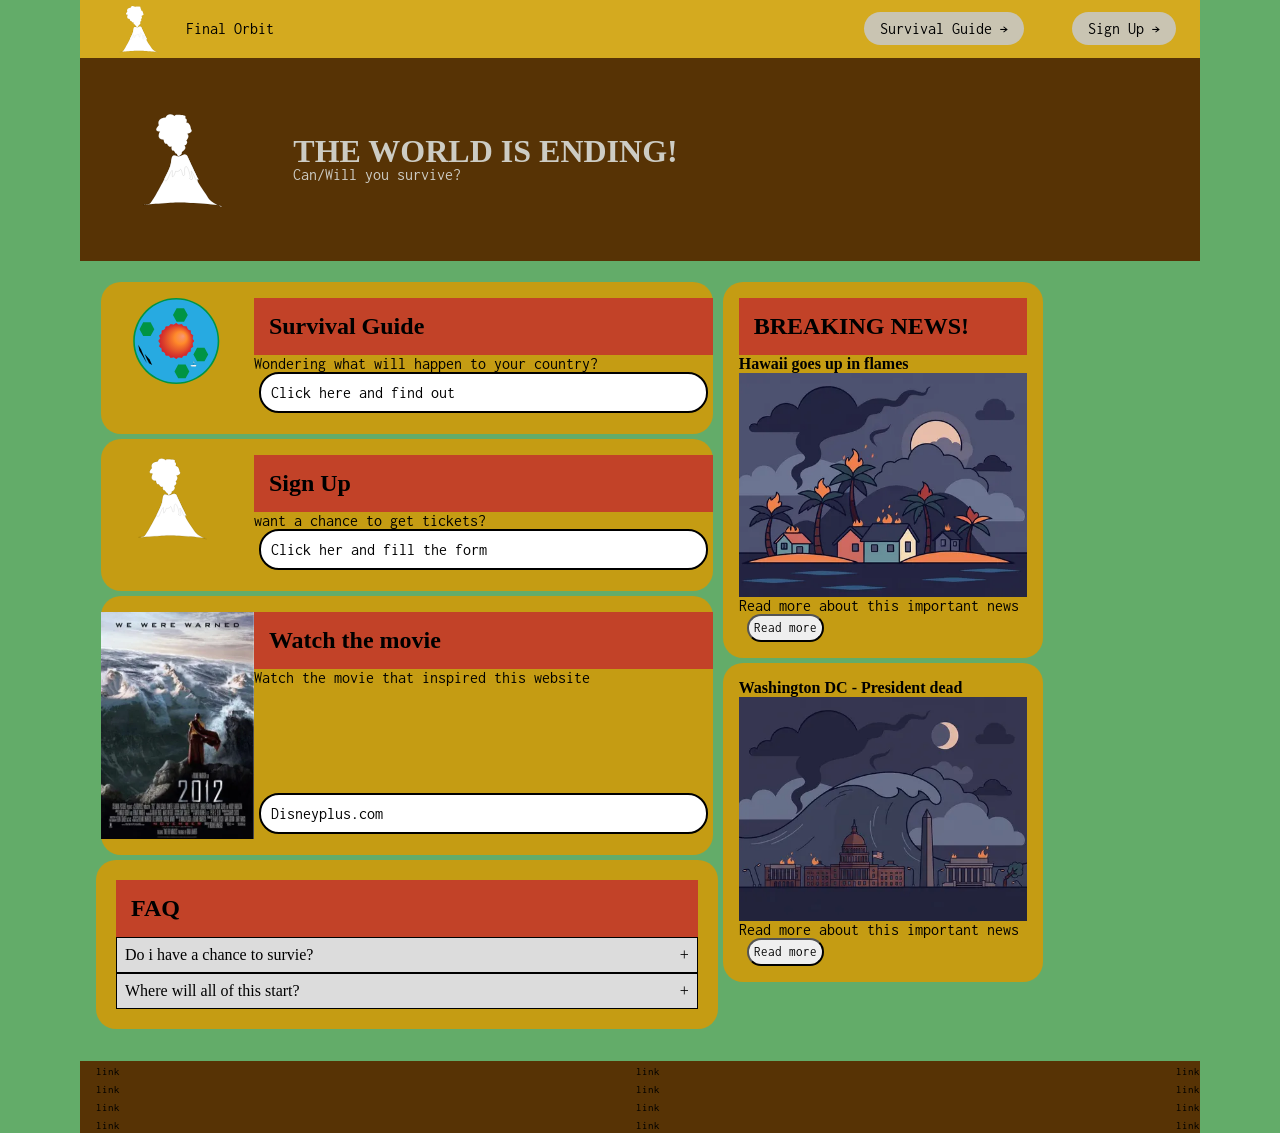
<file: index.html>
<!DOCTYPE html>
<html lang="da">

<head>
  <meta charset="UTF-8">
  <meta name="viewport" content="width=device-width, initial-scale=1.0">
  <link rel="stylesheet" href="css/custom.css">
  <link rel="stylesheet" href="css/fonts.css">
  <link rel="stylesheet" href="css/general.css">
  <link rel="stylesheet" href="css/layout.css">
  <link rel="stylesheet" href="css/burger.css">
  <link rel="stylesheet" href="css/cards.css">
  <link rel="stylesheet" href="css/forside.css">
  <link rel="icon" type="image/png" href="img/fav.png">
  <title>Emergency Site</title>
</head>

<body id="frontpage">
  <header>
    <nav>
      <div id="logotype-wrapper" class="logo">
        <a href="index.html">
          <img src="img/Logo.svg" alt="Logo">Final Orbit
        </a>
      </div>
      <ul class="menu">
        <li><a class="menuItem" href="instruction.html">Survival Guide</a></li>
        <li><a class="menuItem" href="register.html">Sign Up</a></li>
      </ul>
      <button class="burger">
        <span class="line"></span>
        <span class="line"></span>
        <span class="line"></span>
      </button>
    </nav>
  </header>

  <main id="frontpage">
    <!-- Sektion med logo -->
    <div id="top-section-wrapper">

      <section id="top-section">
        <img class="logo" src="img/Logo.svg" alt="logo">
        <div>
          <h1>THE WORLD IS ENDING!</h1>
          <p>Can/Will you survive?</p>
        </div>
      </section>
    </div>

    <div id="art-news-wrapper">
      <!-- Sektion med artikler -->
      <div>
        <div>
          <article id="left-side">
            <div>
              <img src="img/infografik.svg" alt="infografik">
            </div>
            <div>
              <h2>Survival Guide</h2>
              <p>Wondering what will happen to your country?</p>
              <a href="instruction.html">Click here and find out</a>
            </div>
          </article>
        </div>


        <article id="left-side2">
          <div>
            <img src="img/Logo.svg" alt="logo">
          </div>
          <div>
            <h2>Sign Up</h2>
            <p>want a chance to get tickets?</p>
            <a href="register.html">Click her and fill the form</a>
          </div>
        </article>


        <article id="left-side3">
          <div>
            <img src="img/2012.webp" alt="2012 movie poster">
          </div>
          <div>
            <h2>Watch the movie</h2>
            <p>Watch the movie that inspired this website</p>
            <a target="_blank"
              href="https://www.disneyplus.com/da-dk/browse/entity-fa395bed-1945-44fb-8261-70ee3ce6cd48">Disneyplus.com</a>
          </div>
        </article>
        <!-- Sektion med accordin -->
        <section class="faq-section">
          <h2>FAQ</h2>

          <details name="accordion">
            <summary>Do i have a chance to survie?</summary>
            <div class="content">
              <p>Most likely not. unless you somehow have enough to pay 1 billion Euros per ticket or some kind og skill
                they goverments needs.</p>
            </div>
          </details>

          <details name="accordion">
            <summary>Where will all of this start?</summary>
            <div class="content">
              <p>As a smart man once said. "something this big can only start in hallywood" - Charlie Frost</p>
            </div>
          </details>
        </section>
      </div>

      <!-- Section med breaking news -->
      <div>
        <div>
          <article id="news_card1">
            <h2>BREAKING NEWS!</h2>
            <h3>Hawaii goes up in flames</h3>
            <img src="img/Hawaii.webp" alt="Hawaii">
            <p>Read more about this important news</p>
            <button popovertarget="news_popover1">Read more</button>
          </article>
        </div>

        <!-- Nyheden -->
        <div id="news_popover1" popover>
          <button popovertarget="news_popover1">Luk</button>
          <h4>Hawaii Devastated by Unprecedented Volcanic Eruptions and Tsunamis</h4>
          <time class="newsDate">15. April 2025 - KL. 20:14</time>

          <img src="img/Hawaii.webp" alt="Hawaii burning" />
          <p>
            Hawaii has been struck by a catastrophic wave of natural disasters, leaving widespread destruction across
            the islands and thousands feared displaced.
          </p>
          <p>
            Early yesterday morning, residents reported unusual ocean activity as waters receded dramatically along
            the
            coastline. Within hours, powerful earthquakes shook the region, triggering simultaneous volcanic
            eruptions—most notably at Kīlauea, where massive lava flows rapidly engulfed nearby communities.
          </p>
          <p>
            Authorities struggled to respond as ash clouds darkened the sky and infrastructure began to fail. Major
            roads became impassable, and emergency services were overwhelmed by the scale of the crisis.
            The situation worsened when seismic activity beneath the Pacific Ocean generated large tsunami waves that
            struck coastal areas, destroying buildings and sweeping inland. In Honolulu, entire districts were
            severely
            damaged as floodwaters collided with advancing lava flows, creating hazardous steam explosions.
            Officials have urged immediate evacuation where possible, though options remain limited due to ongoing
            volcanic activity and damaged transport routes.
          </p>
          <p>
            Experts describe the event as highly unusual, with multiple geological systems erupting at once. While
            rescue efforts are underway, the full extent of the damage—and the potential loss of life—remains unclear.
            Authorities continue to monitor the situation as aftershocks and eruptions persist.
          </p>
        </div>
        <article id="news_card2">
          <h3>Washington DC - President dead</h3>
          <img src="img/Washington.webp" alt="Washington DC">
          <p>Read more about this important news</p>
          <button popovertarget="news_popover2">Read more</button>
        </article>

        <div id="news_popover2" popover>
          <button popovertarget="news_popover2">Luk</button>
          <h4>Massive Tsunami Devastates Washington Coast, Floodwaters Reach Inland Cities</h4>
          <time class="newsDate">15. April 2025 - KL. 21:04</time>
          <img src="img/Washington.webp" alt="Washinton DC" />
          <p>
            Washington State has been struck by a powerful tsunami following intense seismic activity off the Pacific
            coast, causing widespread destruction and forcing mass evacuations.
          </p>
          <p>
            The event began early this morning with a huge offshore earthquake that triggered immediate tsunami
            warnings. Coastal communities had only minutes to react before waves—some towering over buildings—crashed
            ashore, sweeping away homes, vehicles, and infrastructure.
          </p>
          <p>
            Emergency sirens sounded across cities including Seattle, but evacuation efforts were hampered by traffic
            congestion and limited escape routes. Eyewitnesses described walls of water surging through streets,
            overwhelming waterfront districts and pushing far beyond expected flood zones.
            Authorities report that the tsunami continued inland via rivers and low-lying areas, flooding neighborhoods
            and crippling power and communication systems. In several areas, buildings were uprooted or submerged
            entirely.
          </p>
          <p>
            Rescue operations are underway, though officials warn conditions remain dangerous due to strong currents,
            debris, and potential aftershocks. Residents have been urged to move to higher ground and avoid coastal
            regions.
            Experts say the scale and reach of the tsunami are unprecedented for the region, raising concerns about
            long-term impacts on infrastructure and communities.
            The full extent of casualties and damage is still being assessed as emergency crews continue search and
            rescue efforts.
          </p>
        </div>
      </div>


  </main>

  <footer>
    <nav>
      <ul>
        <li><a href="#">link</a></li>
        <li><a href="#">link</a></li>
        <li><a href="#">link</a></li>
        <li><a href="#">link</a></li>
      </ul>
      <ul>
        <li><a href="#">link</a></li>
        <li><a href="#">link</a></li>
        <li><a href="#">link</a></li>
        <li><a href="#">link</a></li>
      </ul>
      <ul>
        <li><a href="#">link</a></li>
        <li><a href="#">link</a></li>
        <li><a href="#">link</a></li>
        <li><a href="#">link</a></li>
      </ul>
    </nav>
  </footer>
</body>
<script src="js/burger.js"></script>
</htmml>
</file>
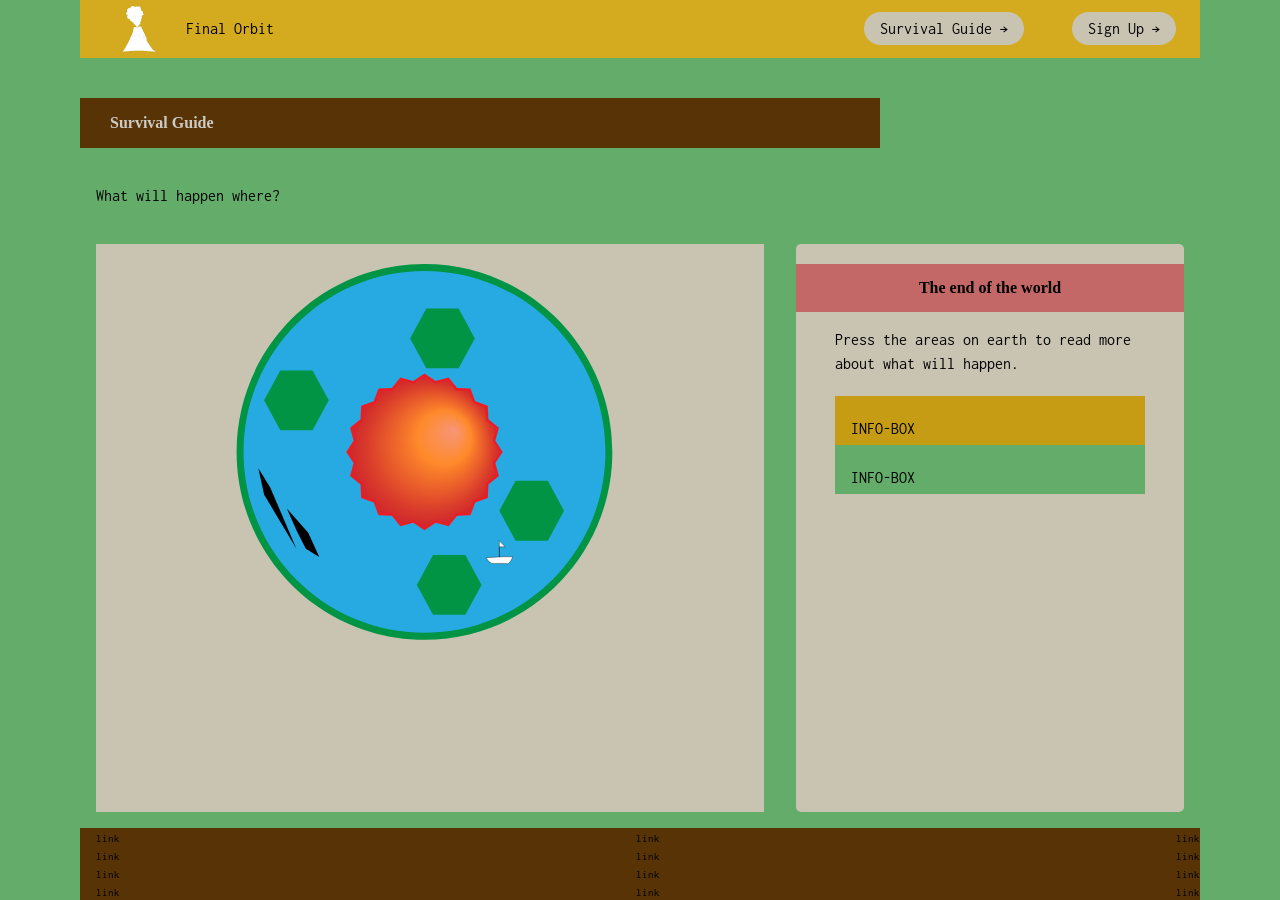
<file: instruction.html>
<!DOCTYPE html>
<html lang="da">

<head>
  <meta charset="UTF-8">
  <meta name="viewport" content="width=device-width, initial-scale=1.0">
  <link rel="stylesheet" href="css/custom.css">
  <link rel="stylesheet" href="css/fonts.css">
  <link rel="stylesheet" href="css/general.css">
  <link rel="stylesheet" href="css/layout.css">
  <link rel="stylesheet" href="css/burger.css">
  <link rel="stylesheet" href="css/cards.css">
  <link rel="stylesheet" href="css/infographic.css">
  <link rel="icon" type="image/png" href="img/fav.png">
  <title>Emergency Site</title>
</head>

<body id="instruction">
  <header>
    <nav>
      <div id="logotype-wrapper" class="logo">
        <a href="index.html">
          <img src="img/Logo.svg" alt="Logo">Final Orbit
        </a>
      </div>
      <ul class="menu">
        <li><a class="menuItem" href="instruction.html">Survival Guide</a></li>
        <li><a class="menuItem" href="register.html">Sign Up</a></li>
      </ul>
      <button class="burger">
        <span class="line"></span>
        <span class="line"></span>
        <span class="line"></span>
      </button>
    </nav>
  </header>

  <main>
    <h1>Survival Guide</h1>
    <p>What will happen where?</p>
    <section class="info-graphic">

      <svg xmlns="http://www.w3.org/2000/svg" xmlns:xlink="http://www.w3.org/1999/xlink" version="1.1"
        viewBox="0 0 1920 1080">
        <defs>
          <radialGradient id="radial-gradient" cx="908.2844" cy="540" fx="996.1404" fy="477.8413" r="220.8018"
            gradientTransform="translate(35.825)" gradientUnits="userSpaceOnUse">
            <stop offset="0" stop-color="#f7977a" />
            <stop offset=".1028" stop-color="#f99261" />
            <stop offset=".3468" stop-color="#ff8a2a" />
            <stop offset=".4512" stop-color="#f6772a" />
            <stop offset=".8228" stop-color="#d93b2b" />
            <stop offset="1" stop-color="#ce242c" />
          </radialGradient>
        </defs>
        <g id="earth">
          <g id="earth1" data-name="earth">
            <path
              d="M944.1099,1070c-71.5542,0-140.9619-14.0117-206.2969-41.6465-63.1108-26.6934-119.7925-64.9092-168.4697-113.5869-48.6777-48.6777-86.894-105.3594-113.5874-168.4697-27.6343-65.335-41.646-134.7432-41.646-206.2969s14.0117-140.9624,41.646-206.2969c26.6934-63.1108,64.9097-119.7925,113.5874-168.4697,48.6772-48.6777,105.3589-86.894,168.4697-113.5874,65.3345-27.6343,134.7427-41.646,206.2969-41.646s140.9624,14.0117,206.2964,41.646c63.1113,26.6934,119.793,64.9097,168.4697,113.5874,48.6777,48.6772,86.8936,105.3589,113.5879,168.4697,27.6338,65.3345,41.6455,134.7427,41.6455,206.2969s-14.0117,140.9619-41.6455,206.2969c-26.6943,63.1104-64.9102,119.792-113.5879,168.4697s-105.3584,86.8936-168.4697,113.5869c-65.334,27.6348-134.7422,41.6465-206.2964,41.6465Z"
              fill="#27aae1" />
            <path
              d="M944.1099,20c70.2084,0,138.306,13.746,202.4012,40.856,61.9189,26.1895,117.532,63.6862,165.2944,111.4484,47.7621,47.7624,85.2589,103.3754,111.4484,165.2944,27.11,64.0953,40.856,132.1929,40.856,202.4013s-13.746,138.306-40.856,202.4012c-26.1895,61.9189-63.6863,117.532-111.4484,165.2944-47.7625,47.7622-103.3755,85.2589-165.2944,111.4484-64.0952,27.11-132.1929,40.856-202.4012,40.856s-138.306-13.746-202.4012-40.856c-61.9189-26.1895-117.532-63.6862-165.2944-111.4484-47.7622-47.7623-85.2589-103.3754-111.4484-165.2944-27.11-64.0952-40.856-132.1929-40.856-202.4012s13.746-138.306,40.856-202.4013c26.1895-61.9189,63.6862-117.532,111.4484-165.2944,47.7623-47.7622,103.3754-85.2589,165.2944-111.4484,64.0952-27.11,132.1929-40.856,202.4012-40.856M944.1099,0C645.876,0,404.1099,241.7662,404.1099,540s241.7662,540,540,540,540-241.7662,540-540S1242.3436,0,944.1099,0h0Z"
              fill="#009444" />
          </g>
        </g>
        <g id="center">
          <g id="center1" data-name="center">
            <polygon
              points="912.458 739.8389 875.8784 749.9951 852.2539 720.2773 814.3257 718.6328 801.0405 683.0693 765.4775 669.7842 763.832 631.8564 734.1147 608.2324 744.27 571.6514 723.3076 540 744.27 508.3481 734.1147 471.7686 763.832 448.144 765.4775 410.2158 801.0405 396.9307 814.3252 361.3677 852.2539 359.7227 875.8784 330.0049 912.458 340.1606 944.1099 319.1982 975.7617 340.1606 1012.3418 330.0049 1035.9658 359.7227 1073.8936 361.3677 1087.1797 396.9307 1122.7422 410.2158 1124.3877 448.144 1154.1055 471.7686 1143.9492 508.3481 1164.9111 540 1143.9492 571.6514 1154.1055 608.2324 1124.3877 631.8564 1122.7422 669.7842 1087.1797 683.0693 1073.8936 718.6328 1035.9658 720.2773 1012.3418 749.9951 975.7617 739.8389 944.1099 760.8018 912.458 739.8389"
              fill="url(#radial-gradient)" />
            <path
              d="M944.1098,323.396l28.388,18.8012,2.6616,1.7628,3.0762-.8541,32.8084-9.1086,21.1888,26.6534,1.9867,2.499,3.1895.1384,34.0175,1.4756,11.9153,31.8965,1.1173,2.9906,2.9906,1.1172,31.8966,11.9154,1.4756,34.0173.1384,3.1895,2.4989,1.9866,26.6533,21.1888-9.1085,32.8084-.854,3.0761,1.7628,2.6617,18.8011,28.388-18.8011,28.388-1.7628,2.6616.854,3.0762,9.1085,32.8085-26.6533,21.1888-2.4989,1.9867-.1384,3.1895-1.4756,34.0175-31.8966,11.9153-2.9906,1.1172-1.1173,2.9907-11.9153,31.8965-34.0175,1.4756-3.1895.1384-1.9867,2.499-21.1888,26.6534-32.8084-9.1086-3.0762-.8541-2.6616,1.7629-28.388,18.8011-28.388-18.8011-2.6617-1.7629-3.0761.8541-32.8085,9.1086-21.1887-26.6534-1.9867-2.499-3.1895-.1384-34.0175-1.4756-11.9153-31.8965-1.1172-2.9907-2.9906-1.1172-31.8965-11.9153-1.4756-34.0175-.1384-3.1895-2.499-1.9867-26.6534-21.1888,9.1086-32.8085.8541-3.0762-1.7628-2.6616-18.8012-28.388,18.8012-28.388,1.7628-2.6617-.8541-3.0761-9.1086-32.8084,26.6534-21.1888,2.499-1.9866.1384-3.1895,1.4756-34.0174,31.8965-11.9153,2.9906-1.1172,1.1172-2.9906,11.9153-31.8965,34.0175-1.4756,3.1895-.1384,1.9867-2.499,21.1887-26.6534,32.8085,9.1086,3.0761.8541,2.6617-1.7628,28.388-18.8012M944.1098,315l-32.2532,21.3611-37.2756-10.3488-24.0737,30.2823-38.6492,1.6766-13.5377,36.2394-36.2394,13.5377-1.6765,38.6491-30.2824,24.0738,10.3488,37.2756-21.3611,32.2532,21.3611,32.2532-10.3488,37.2756,30.2824,24.0738,1.6765,38.6491,36.2394,13.5377,13.5377,36.2394,38.6492,1.6766,24.0737,30.2823,37.2756-10.3488,32.2532,21.3611,32.2532-21.3611,37.2756,10.3488,24.0737-30.2823,38.6492-1.6766,13.5377-36.2394,36.2395-13.5377,1.6765-38.6491,30.2823-24.0738-10.3488-37.2756,21.3611-32.2532-21.3611-32.2532,10.3488-37.2756-30.2823-24.0738-1.6765-38.6491-36.2395-13.5377-13.5377-36.2394-38.6492-1.6766-24.0737-30.2823-37.2756,10.3488-32.2532-21.3611h0Z"
              fill="#ed1c24" />
          </g>
        </g>
        <g id="US">
          <g id="us">
            <polygon
              points="622.4806 305.9116 529.5458 305.9116 483.0784 391.8765 529.5458 477.8414 622.4806 477.8414 668.948 391.8765 622.4806 305.9116"
              fill="#009444" />
          </g>
        </g>
        <g id="Asien">
          <g id="Asien1" data-name="Asien">
            <polygon
              points="1298.7346 623.3204 1205.7998 623.3204 1159.3324 709.2853 1205.7998 795.2501 1298.7346 795.2501 1345.202 709.2853 1298.7346 623.3204"
              fill="#009444" />
          </g>
        </g>
        <g id="EU">
          <g id="EU1" data-name="EU">
            <polygon
              points="1042.2924 127.8656 949.3576 127.8656 902.8902 213.8305 949.3576 299.7953 1042.2924 299.7953 1088.7598 213.8305 1042.2924 127.8656"
              fill="#009444" />
          </g>
        </g>
        <g id="crust">
          <polygon points="466.6312 587.2696 483.0784 662.5404 576.0132 818.6124 500.7431 642.0598 466.6312 587.2696" />
          <polygon
            points="548.5298 702.941 576.0132 765 603.0551 818.6124 641.7792 841.9746 609.9715 772.4578 548.5298 702.941" />
        </g>
        <g id="afrika">
          <g id="Afrika">
            <polygon
              points="1061.5955 836.4558 968.6607 836.4558 922.1933 922.4207 968.6607 1008.3855 1061.5955 1008.3855 1108.0629 922.4207 1061.5955 836.4558"
              fill="#009444" />
          </g>
        </g>
        <g id="boat">
          <polygon
            points="1121.3216 843.9886 1127.2214 853.1683 1137.2653 860.5803 1152.6457 860.5803 1169.1098 860.5803 1184.2932 861.845 1191.4049 854.4627 1195.8555 846.4842 1197.3432 841.4584 1169.1098 841.4584 1159.3597 841.9746 1121.3216 843.9886"
            fill="#fff" stroke="#000" stroke-miterlimit="10" />
          <polygon
            points="1159.3324 795.2501 1175.8001 813.0255 1159.3324 813.0255 1159.3597 841.9746 1159.3324 795.2501"
            fill="#fff" stroke="#000" stroke-miterlimit="10" />
        </g>
      </svg>
    </section>
    <section class="info-text">
      <h2>The end of the world</h2>
      <article>
        <p class="placeholder">Press the areas on earth to read more about what will happen.</p>
      </article>
      <aside id="efficiency" class="info-box">INFO-BOX</aside>
      <aside id="requirement" class="info-box">INFO-BOX</aside>
    </section>
  </main>

  <footer>
    <nav>
      <ul>
        <li><a href="#">link</a></li>
        <li><a href="#">link</a></li>
        <li><a href="#">link</a></li>
        <li><a href="#">link</a></li>
      </ul>
      <ul>
        <li><a href="#">link</a></li>
        <li><a href="#">link</a></li>
        <li><a href="#">link</a></li>
        <li><a href="#">link</a></li>
      </ul>
      <ul>
        <li><a href="#">link</a></li>
        <li><a href="#">link</a></li>
        <li><a href="#">link</a></li>
        <li><a href="#">link</a></li>
      </ul>
    </nav>
  </footer>
  <script src="js/main.js"></script>
  <script src="js/burger.js"></script>
</body>

</html>
</file>
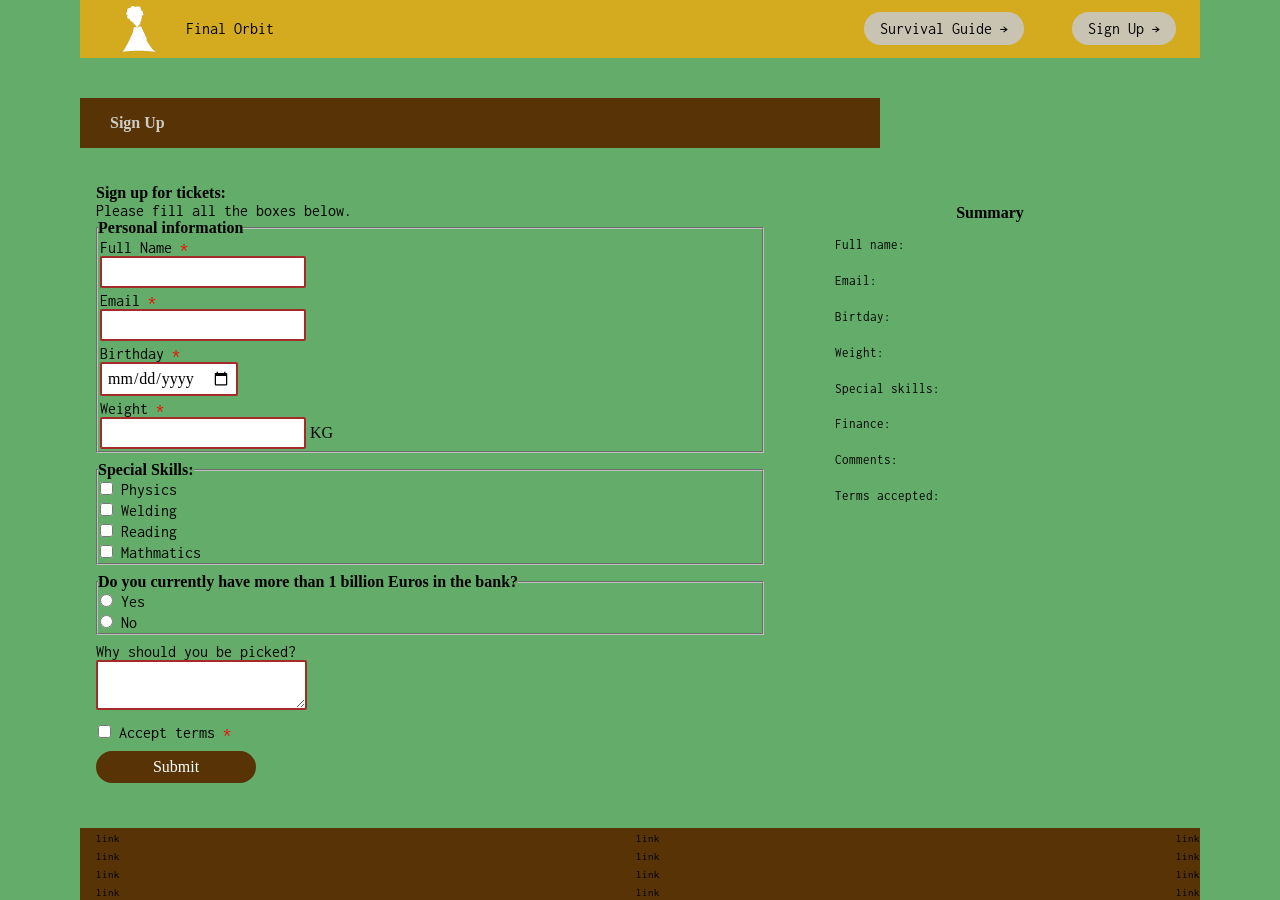
<file: register.html>
<!DOCTYPE html>
<html lang="da">

<head>
  <meta charset="UTF-8">
  <meta name="viewport" content="width=device-width, initial-scale=1.0">
  <link rel="stylesheet" href="css/custom.css">
  <link rel="stylesheet" href="css/fonts.css">
  <link rel="stylesheet" href="css/general.css">
  <link rel="stylesheet" href="css/layout.css">
  <link rel="stylesheet" href="css/burger.css">
  <link rel="stylesheet" href="css/cards.css">
  <link rel="stylesheet" href="css/forms.css">
  <link rel="icon" type="image/png" href="img/fav.png">
  <title>Emergency Site</title>
</head>

<body id="register">
  <header>
    <nav>
      <div id="logotype-wrapper" class="logo">
        <a href="index.html">
          <img src="img/Logo.svg" alt="Logo">Final Orbit
        </a>
      </div>
      <ul class="menu">
        <li><a class="menuItem" href="instruction.html">Survival Guide</a></li>
        <li><a class="menuItem" href="register.html">Sign Up</a></li>
      </ul>
      <button class="burger">
        <span class="line"></span>
        <span class="line"></span>
        <span class="line"></span>
      </button>
    </nav>
  </header>

  <main>
    <h1>Sign Up</h1>
    <section id="form-section">
      <article id="form-info">
        <h2>Sign up for tickets:</h2>
        <p>Please fill all the boxes below.</p>
      </article>
      <form id="webform" aria-label="Ticket sign-up form" name="webform">
        <fieldset>
          <legend>
            <h2>Personal information</h2>
          </legend>
          <div class="form-group">
            <label for="name">Full Name</label>
            <input required id="name" type="text" name="name">
            <p class="error-message">Please enter your Name</p>
          </div>

          <div class="form-group">
            <label for="email">Email</label>
            <input required id="email" type="email" name="email" aria-describedby="email-error">
            <p class="error-message">Please enter a valid Email containing a @</p>
          </div>
          <div class="form-group">
            <label for="age">Birthday</label>
            <input required id="age" type="date" name="age">
            <p class="error-message">Please enter a valid Date of birth</p>
          </div>

          <div class="form-group">
            <label for="Weight">Weight</label>
            <input required id="Weight" type="number" name="Weight">
            KG
            <p class="error-message">Please enter a valid Weight</p>
          </div>
        </fieldset>

        <fieldset>
          <legend>
            <h2>Special Skills:</h2>
          </legend>
          <div class="skillcheck">
            <label for="physics">
              <input type="checkbox" value="physics" name="skills" id="physics">
              Physics
            </label>
          </div>
          <div class="skillcheck">
            <label for="welding">
              <input type="checkbox" value="welding" name="skills" id="welding">
              Welding
            </label>
          </div>
          <div class="skillcheck">
            <label for="reading">
              <input type="checkbox" value="reading" name="skills" id="reading">
              Reading
            </label>
          </div>
          <div class="skillcheck">
            <label for="math">
              <input type="checkbox" value="math" name="skills" id="math">
              Mathmatics
            </label>
          </div>
        </fieldset>

        <fieldset>
          <legend>
            <h2>Do you currently have more than 1 billion Euros in the bank?</h2>
          </legend>
          <div class="skillcheck">
            <label for="yes">
              <input type="radio" value="yes" name="money" id="yes">
              Yes
            </label>
          </div>
          <div class="skillcheck">
            <label for="no">
              <input type="radio" value="no" name="money" id="no">
              No
            </label>
          </div>
        </fieldset>
        <div>
          <label for="comment">Why should you be picked?</label>
          <textarea name="comment" id="comment"></textarea>
        </div>
        <div class="form-group">
          <label for="terms">
            <input aria-describedby="accept_terms-error" type="checkbox" id="terms" name="accept_terms" value="yes"
              required />
            Accept terms

            <p class="error-message">Please tick the box</p>
        </div>
        <button>Submit</button>
      </form>
    </section>
    <section id="form-summary">
      <h2>Summary</h2>
      <article>
        <p class="placeholder">Full name: <span id="first_output"></span>
        <p class="placeholder">Email: <span id="email_output"></span></p>
        <p class="placeholder">Birtday: <span id="birth_output"></span></p>
        <p class="placeholder">Weight: <span id="weight_output"></span></p>
        <p class="placeholder">Special skills: <span id="skill_output"></span></p>
        <p class="placeholder">Finance: <span id="money_output"></span></p>
        <p class="placeholder">Comments: <span id="comment_output"></span></p>
        <p class="placeholder">Terms accepted: <span id="terms_output"></span></p>
      </article>
    </section>
  </main>
  <footer>
    <nav>
      <ul>
        <li><a href="#">link</a></li>
        <li><a href="#">link</a></li>
        <li><a href="#">link</a></li>
        <li><a href="#">link</a></li>
      </ul>
      <ul>
        <li><a href="#">link</a></li>
        <li><a href="#">link</a></li>
        <li><a href="#">link</a></li>
        <li><a href="#">link</a></li>
      </ul>
      <ul>
        <li><a href="#">link</a></li>
        <li><a href="#">link</a></li>
        <li><a href="#">link</a></li>
        <li><a href="#">link</a></li>
      </ul>
    </nav>
  </footer>
  <script src="js/form.js"></script>
  <script src="js/burger.js"></script>
</body>

</html>
</file>
<file: css/custom.css>
:root {
  /* Background color */
  --color-bg: #63ac69;

  /* Header background color */
  --color-head-bg: #573305;

  /* Logotype */
  --color-logotype-bg: #d4aa1f;
  --color-text-logotype: #000000;
  --font-logotype-size: 1rem;

  /* Global menu */
  --color-menu-bg: #d4aa1f;
  /* Links */
  --color-link-bg: #c9c4b2;
  --color-link-hover: #fff;
  --color-link-active: #99958f;
  --border-radius-links: 50px;

  /* Headlines (size)*/
  --font-h1-size: 1rem;
  --font-h2-size: 1rem;
  --font-h3-size: 1rem;

  --headline2-size: 1rem;
  --headline3-size: 1rem;
  --font-sub1-size: 1rem;

  /* Headlines (color) */
  --color-headline-bg: #c46767;

  /* Tekst */
  --color-text: #000000;
  --color-text-inverted: #cdccc4;

  /* Andet tekst */
  --followup-text-size: 1rem;

  /*  Margins */
  --margin-head-bottom: 5px;

  /* Borders */
  --border-radius: 5px;

  /* Cards */
  --color-card-bg: #c59c13;
  --color-card-bg-inverted: #63ac69;
  --color-cta-card-bg: #c24228;
  --color-cta-card-bg-inverted: #bda939;

  /* Fonts & font weights*/
  --font-family-sans: ui-sans-serif;
  --font-weight-bold: 700;
  --font-weight-medium: 500;
  --font-weight-regular: 300;
  --font-weight-light: 200;

  /* Infographics background colors*/
  --color-info-bg: #c9c4b2;
}
/*CSS starter*/
* {
  box-sizing: border-box;
  margin: 0;
  padding: 0;
}

img {
  max-width: 100%;
  height: auto;
  display: block;
}
</file>
<file: css/fonts.css>
@font-face {
  font-family: "Rubik";
  src:
    url("../fonts/Rubik-VariableFont_wght.woff2") format("woff2-variations"),
    url("/fonts/Rubik-Regular.woff") format("woff");
  font-weight: 200 700;
  font-style: normal;
}
@font-face {
  font-family: "Incon";
  src: url(../fonts/Inconsolata-Regular.woff) format("woff");
  font-style: normal;
}
</file>
<file: css/general.css>
* {
  margin: 0;
  padding: 0;
  box-sizing: border-box;
}
body {
  font-family: var(--font-family-sans);
  color: var(--color-text);
  background-color: var(--color-bg);
}
header {
  height: min-content;
  background-color: var(--color-head-bg);
}
#main-disclamer {
  height: 225px;
  background-color: var(--color-head-bg);
  display: flex;
  justify-content: flex-start;
  align-items: center;
  padding-left: 2rem;
  padding-bottom: 2%;
  margin-bottom: var(--margin-head-bottom);
}
#main-disclamer-content {
  display: flex;
  column-gap: 1rem;
}
main section {
  padding: 20px;
  border-radius: var(--border-radius);
}
h1 {
  font-size: var(--font-h1-size);
  font-weight: var(--font-weight-bold);
  color: var(--color-text-inverted);
  margin: 5px 0;
  line-height: 1.3rem;
  text-align: left;
}

#instruction h1,
#register h1 {
  margin: 40px 0 20px 0;
  padding: 15px 30px;
  background-color: var(--color-head-bg);
  font-size: var(--font-h2-size);
}
#instruction p {
  grid-column: 1/-1;
  margin-bottom: 20px;
  font-size: var(--font-h2-size);
  line-height: 1.5rem;
}
.sub {
  font-size: var(--font-sub1-size);
  font-weight: var(--font-weight-light);
  color: var(--color-text-inverted);
}
h2 {
  font-size: var(--headline2-size);
}
h3 {
  font-size: var(--headline3-size);
}
main > h1 {
  width: calc(80% - 6rem);
}
/* NAVIGATION STRUCTURES */
header > nav {
  height: 100%;
  background-color: var(--color-menu-bg);
}
nav ul {
  list-style: none;
}
a {
  font-family: var(--font-family-sans);
}
nav a {
  text-decoration: none;
  color: var(--color-text);
}
/* Måske skal du lave en ny regel for logotype-wrapper, når du har lavet din logotype */
#logotype-wrapper {
  background-color: var(--color-logotype-bg);
  display: flex;
  justify-content: flex-start;
  align-items: center;
  height: 3.6rem;
}
#logotype-wrapper > a {
  color: var(--color-text-logotype);
  font-size: var(--font-logotype-size);
  font-weight: var(--font-weight-medium);
  width: max-content;
  margin-left: 1rem;
}
/* Global menu */
header nav li a {
  margin: 1.5rem;
  background-color: var(--color-link-bg);
  color: var(--color-text);
  font-size: var(--followup-text-size);
  padding: 0.5rem 1rem;
  border-radius: var(--border-radius-links);
}
/* Pilen efter menu-tekst */
header > nav li > a:after {
  content: " \2192";
}
/* Global menu hover effekt - Lav den om til det, du synes */
nav a:hover {
  background-color: var(--color-bg);
}
nav a:active {
  background-color: var(--color-link-active);
}

/* FOOTER */
footer {
  background-color: var(--color-head-bg);
}

footer a {
  font-size: 0.7rem;
}
</file>
<file: css/layout.css>
html {
  max-width: 70rem;
  margin: 0 auto;
}
/* LAYOUT FOR MAIN CONTENT */
body {
  display: grid;
  grid-template-rows: auto 1fr auto;
  min-height: 100vh;
  margin: 0 auto;
}
main {
  display: grid;
  row-gap: 1rem;
}
main > *:not(:first-child) {
  margin: 0 1rem;
}
main {
  grid-template-rows: min-content min-content 1fr min-content;
}
#instruction main {
  grid-template-rows: min-content min-content min-content 1fr min-content;
}
/* LAYOUT FOR HEADER AND FOOTER */
footer {
  display: grid;
  grid-template-columns: 1fr minmax(300px, 1200px) 1fr;
}

header {
  grid-row: 1;
  display: grid;
  grid-template-columns: 1fr minmax(300px, 1200px) 1fr;
}
header nav,
footer nav {
  grid-column: 2 / 3;
  display: flex;
  justify-content: space-between;
  align-items: center;
}
header nav > * {
  flex: 1;
}
nav ul {
  display: flex;
  justify-content: flex-end;
  align-items: center;
}
header ul {
  height: 100%;
  width: clamp(175px, 50%, 300px);
}
footer ul {
  flex-direction: column;
  padding-left: 1rem;
}

/* LAYOUT FOR SECTIONS */

@media (width > 600px) {
  #instruction > main,
  #register > main {
    grid-template-columns: 5fr 3fr;
    grid-template-rows: auto auto 1fr auto;
  }

  .qr {
    order: 1;
  }

  h1 {
    grid-column: 1 / -1;
  }
}
</file>
<file: css/burger.css>
.burger {
  width: 30px;
  height: 20px;
  cursor: pointer;
}

.burger .line {
  display: block;
  width: 100%;
  height: 2px;
  background-color: #333333;
  margin-bottom: 5px;
  transition: 0.2s linear;
}
.burger {
  display: none;
}
@media screen and (width < 800px) {
  .menu {
    display: none;
  }
  .logo {
    flex: 0 0 50vw;
  }
  .burger {
    display: block;
    background-color: transparent;
    border: 0;
    flex: 0 0 auto;
    margin: 0 20px;
  }
  .burger.active .line:nth-child(1) {
    transform: rotate(45deg) translate(5px, 5px);
    transition: 0.2s linear;
  }
  .burger.active .line:nth-child(2) {
    opacity: 0;
    transition: 0.15s linear;
  }
  .burger.active .line:nth-child(3) {
    transform: rotate(-45deg) translate(5px, -5px);
    transition: 0.2s linear;
  }
  nav.active .menu {
    display: block;
    background-color: var(--color-menu-bg);
    position: absolute;
    top: 3.6rem;
    right: 0;
    width: clamp(200px, 50vw, 400px);
    z-index: 1;
    opacity: 0.8;
  }
  header > nav li > a:after {
    content: "";
  }
  nav.active .menu li {
    margin: 40px 20px;
    text-align: right;
  }
  nav.active .menu a {
    font-size: 24px;
  }
}
</file>
<file: css/cards.css>
.daily_card {
  background-color: var(--color-card-bg);
  display: grid;
  grid-template-columns: 3fr 5fr;
  gap: 10px;
  padding: 40px 0 40px 20px;
  border-radius: var(--border-radius);
  height: minmax(200px, min-content);
}
.daily_text {
  display: grid;
  grid-template-rows: repeat(3, min-content);
  gap: 10px;
}
.daily_text h2 {
  background-color: var(--color-headline-bg);
  color: var(--color-text-inverted);
  padding: calc(1.1rem / 1.5) 0 calc(1.1rem / 2) 1rem;
  margin: 0 0 0.5rem 0;
}
.daily_text p {
  padding-right: 2rem;
  margin: 0 0 1rem 0;
}
.daily_text .cta_btn {
  justify-self: left;
  width: 80%;
}
.daily_img {
  width: 100%;
  height: 100%;
  object-fit: cover;
}
.news_card {
  background-color: var(--color-card-bg);
  display: grid;
  gap: 0.4rem;
  padding: 1rem 0;
  height: minmax(300px, min-content);
}
.news_card:nth-child(2n) {
  background-color: var(--color-card-bg-inverted);
}
.news_card > * {
  padding: 0 1rem;
}
.news_card h3 {
  margin: 0.5rem 0 0 0;
}
.news_card p {
  margin: 0 0 1rem 0;
}
.news_card:first-child:before {
  content: "BREAKING NEWS";
  background-color: var(--color-headline-bg);
  color: var(--color-text);
  font-size: var(--font-h3-size);
  font-weight: var(--font-weight-medium);
  text-align: center;
  line-height: 1rem;
  padding: calc(1.1rem / 1.5) 0 calc(1.1rem / 2) 0;
}
.news_card:first-child {
  border-radius: var(--border-radius) var(--border-radius) 0 0;
}
.news_card:last-child {
  border-radius: 0 0 var(--border-radius) var(--border-radius);
}

.news_card .cta_btn {
  justify-self: center;
}
.cta_btn {
  display: inline-block;
  padding: 0.4rem 1rem;
  background-color: var(--color-cta-card-bg);
  color: var(--color-text-inverted);
  text-decoration: none;
  width: max-content;
  border-radius: var(--border-radius);
}
.news_card .cta_btn {
  background-color: var(--color-cta-card-bg);
}
.news_card:nth-of-type(2n) .cta_btn {
  background-color: var(--color-cta-card-bg-inverted);
  color: var(--color-text);
}
.cta_btn:after {
  content: "\2192";
  margin-left: 1rem;
}
</file>
<file: css/forside.css>
button {
  content: " -> ";
  margin-left: 8px;
}
#art-news-wrapper {
  display: grid;
  grid-template-columns: 4fr 3fr;
}
#top-section {
  display: grid;
  grid-template-columns: 1fr 5fr;
  align-items: center;
  gap: 1rem;
  margin: 2rem auto;
}
#top-section-wrapper {
  background-color: var(--color-head-bg);
  p {
    color: var(--color-text-inverted);
  }
}
#left-side {
  display: grid;
  grid-template-columns: 1fr 3fr;
  background-color: var(--color-card-bg);
  border-radius: 20px;
  padding: 1rem 0;
  margin: 5px;
}
h2 {
  background-color: var(--color-cta-card-bg);
  padding: 15px;
  font-size: 1.5rem;
}
#left-side2 {
  display: grid;
  grid-template-columns: 1fr 3fr;
  background-color: var(--color-card-bg);
  border-radius: 20px;
  padding: 1rem 0;
  margin: 5px;
}
#left-side3 {
  display: grid;
  grid-template-columns: 1fr 3fr;
  background-color: var(--color-card-bg);
  border-radius: 20px;
  padding: 1rem 0;
  margin: 5px;
}
#left-side a,
#left-side2 a,
#left-side3 a {
  background-color: white;
  border-radius: 20px;
  padding: 10px;
  border: solid black 2px;
  margin: 5px;
  color: black;
  list-style: none;
  text-decoration: none;
  /* margin-left: 8px; */
}
/* popover css */
[popover] {
  padding: 1rem;

  max-height: 40rem;
  max-width: 40rem;
  width: 40rem;
}

[popover] button {
  position: sticky;
  top: 0;
  justify-self: end;
}

:popover-open {
  display: grid;
  align-self: center;
  background-color: var(--color-cta-card-bg);
}

::backdrop {
  background: #0001;
}

[popover] {
  opacity: 0;
  transition: 1s allow-discrete;
}

:popover-open {
  opacity: 1;
}

@starting-style {
  :popover-open {
    opacity: 0;
  }
}

::backdrop {
  background: 0001;
  opacity: 0;
  transition: 1s allow-discrete;
}

:popover-open::backdrop {
  opacity: 1;
}

@starting-style {
  :popover-open::backdrop {
    opacity: 0;
  }
}
#news_card1,
#news_card2 {
  background-color: var(--color-card-bg);
  border-radius: 20px;
  margin: 5px;
  padding: 1rem;
  max-width: 20rem;
}

#art-news-wrapper button {
  border-radius: 15px;
  padding: 5px;
  align-self: center;
}
#frontpage h1 {
  font-size: 2em;
}

#left-side > div:last-child,
#left-side2 > div:last-child,
#left-side3 > div:last-child {
  display: flex;
  flex-direction: column;
}

#left-side a,
#left-side2 a,
#left-side3 a {
  margin-top: auto;
}
#logotype-wrapper a {
  display: grid;
  grid-template-columns: 1fr 1fr;
  align-items: center;
  border-radius: 20px;
  padding: 2px;
}

details {
  border: 1px solid;
}

summary {
  background: gainsboro;
  padding: 0.5rem;
  cursor: pointer;
}
summary::marker {
  content: none;
}

summary {
  display: flex;
  align-items: center;
  justify-content: space-between;
}

summary::after {
  content: "+";
}

[open] summary::after {
  content: "-";
}
html {
  interpolate-size: allow-keywords;
}

::details-content {
  height: 0;
  overflow: clip;
  transition: 0.5s allow-discrete;
}

[open]::details-content {
  height: auto;
}
.faq-section {
  background-color: var(--color-card-bg);
  border-radius: 20px;
}
p,
a,
button {
  font-family: Incon;
}
</file>
<file: css/infographic.css>
#head-txt {
  fill: rgb(54, 54, 54);
}
.info-graphic,
.info-text {
  background-color: var(--color-info-bg);
  padding: 20px 0;
}
.info-graphic {
  border-radius: 0;
  margin: 60px auto 80px auto;
}
.info-text h2 {
  line-height: 3rem;
  text-align: center;
  background-color: var(--color-headline-bg);
  color: var(--color-text);
  margin-bottom: 1rem;
}
.info-text h3 {
  font-size: 0.8rem;
  line-height: 0.8rem;
  font-weight: 600;
  margin: 0;
  padding: 0;
}
.info-text > *:not(:first-child) {
  margin: 0 clamp(1rem, 10%, 7rem);
}
.info-text p {
  font-size: 0.8rem;
  line-height: 1.3;
  margin: 0 0 1.2rem 0;
  padding: 0;
}
.info-box {
  padding: 1.5rem 1rem 0.5rem 1rem;
  background-color: var(--color-card-bg);
}
.info-box:nth-of-type(2n) {
  background-color: var(--color-card-bg-inverted);
}
#US,
#center,
#EU,
#Asien,
#afrika {
  cursor: pointer;
}
#US:hover,
#center:hover,
#EU:hover,
#Asien:hover,
#afrika:hover {
  fill: yellow;
  filter: drop-shadow(0 0 10px rgba(255, 255, 0, 0.8));
}
#logotype-wrapper a {
  display: grid;
  grid-template-columns: 1fr 1fr;
  align-items: center;
  border-radius: 20px;
  padding: 2px;
}
p,
a,
button,
aside {
  font-family: Incon;
}
</file>
<file: css/forms.css>
#webform {
  background-color: var(--form-background-color);
}

#form-section,
#form-summary {
  background-color: var(--info-background-color);
  padding: 0;
}
#form-summary h2 {
  line-height: 3rem;
  text-align: center;
  background-color: var(--headline-bg-color-inverted);
  color: var(--headline-color-inverted);
  padding-top: 5px;
}
#form-summary h3 {
  font-size: 0.8rem;
  line-height: 0.8rem;
  font-weight: 600;
  margin: 0;
  padding: 0;
}
#form-summary > *:not(:first-child) {
  margin: 0 clamp(1rem, 10%, 7rem);
}
#form-summary p {
  font-size: 0.8rem;
  line-height: 1.3;
  margin: 0 0 1.2rem 0;
  padding: 0;
}
button {
  color: white;
  border-radius: 20px;
  border: solid #573305 2px;
  background-color: #573305;
  padding: 5px;
  align-self: start;
  max-width: 10rem;
}
button:hover {
  background: rgb(0, 0, 0);
}

button:active {
  scale: 0.98;
}
label {
  display: block;
}
button,
input,
select,
textarea {
  font-family: inherit;
  font-size: inherit;
}
button {
  cursor: pointer;
}
form {
  accent-color: rgb(255, 98, 20);
}
input,
textarea {
  border: solid brown 2px;
  border-radius: 2px;
  padding: 5px;
}
form {
  display: grid;
  gap: 0.5rem;
}
.form-group {
  gap: 2px;
  padding: 2px;
}
:focus-visible {
  outline: 2px solid orange;
  outline-offset: 1px;
}

/* adding the * at required questions */
.form-group,
.skillcheck:has(:required) {
  label::after {
    content: " *";
    color: red;
  }
}
/* more space between checkboxes */
.skillcheck {
  padding: 2px;
}
/* error message only show up when needed*/
.error-message {
  display: none;
}
input:user-invalid {
  border-color: red;
  color: red;
}

input:user-invalid + .error-message {
  display: block;
}
.error-message {
  color: red;
}
#logotype-wrapper a {
  display: grid;
  grid-template-columns: 1fr 1fr;
  align-items: center;
  border-radius: 20px;
  padding: 2px;
}
p,
label,
a {
  font-family: Incon;
}
</file>
